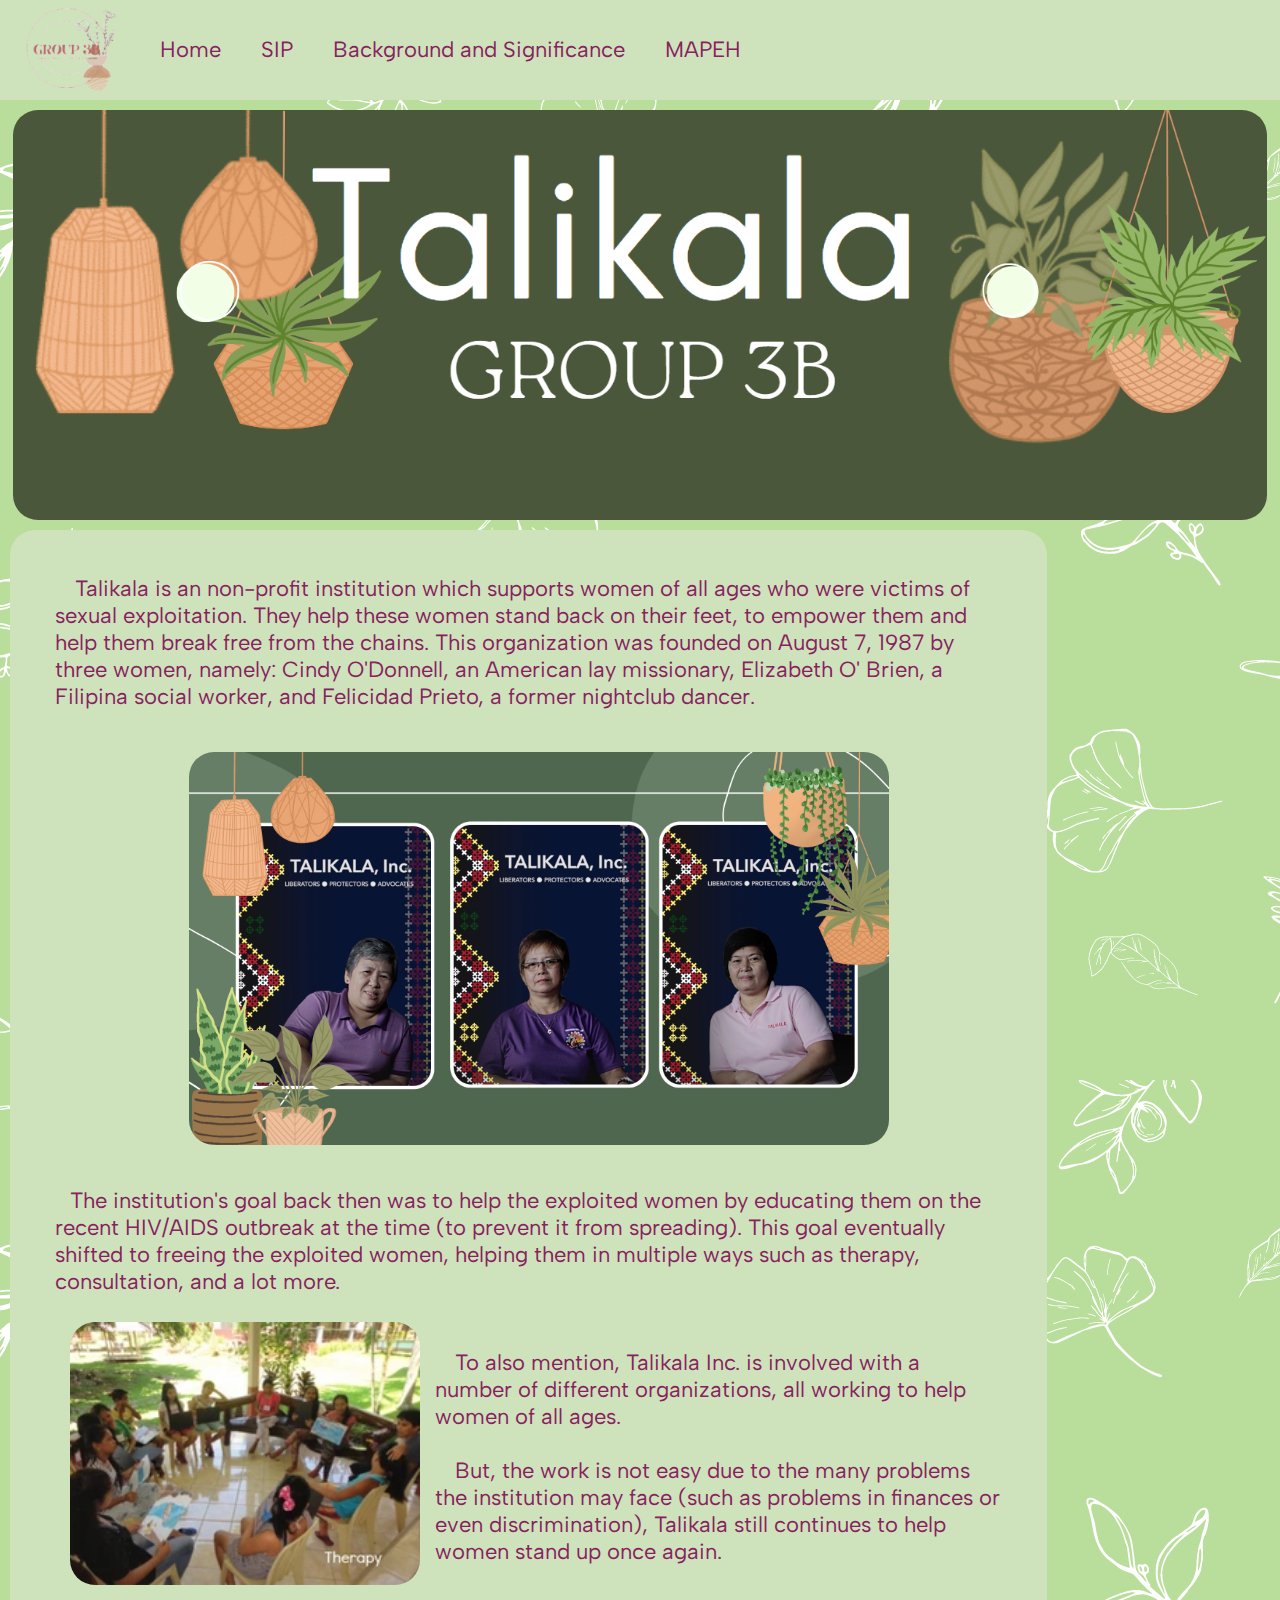
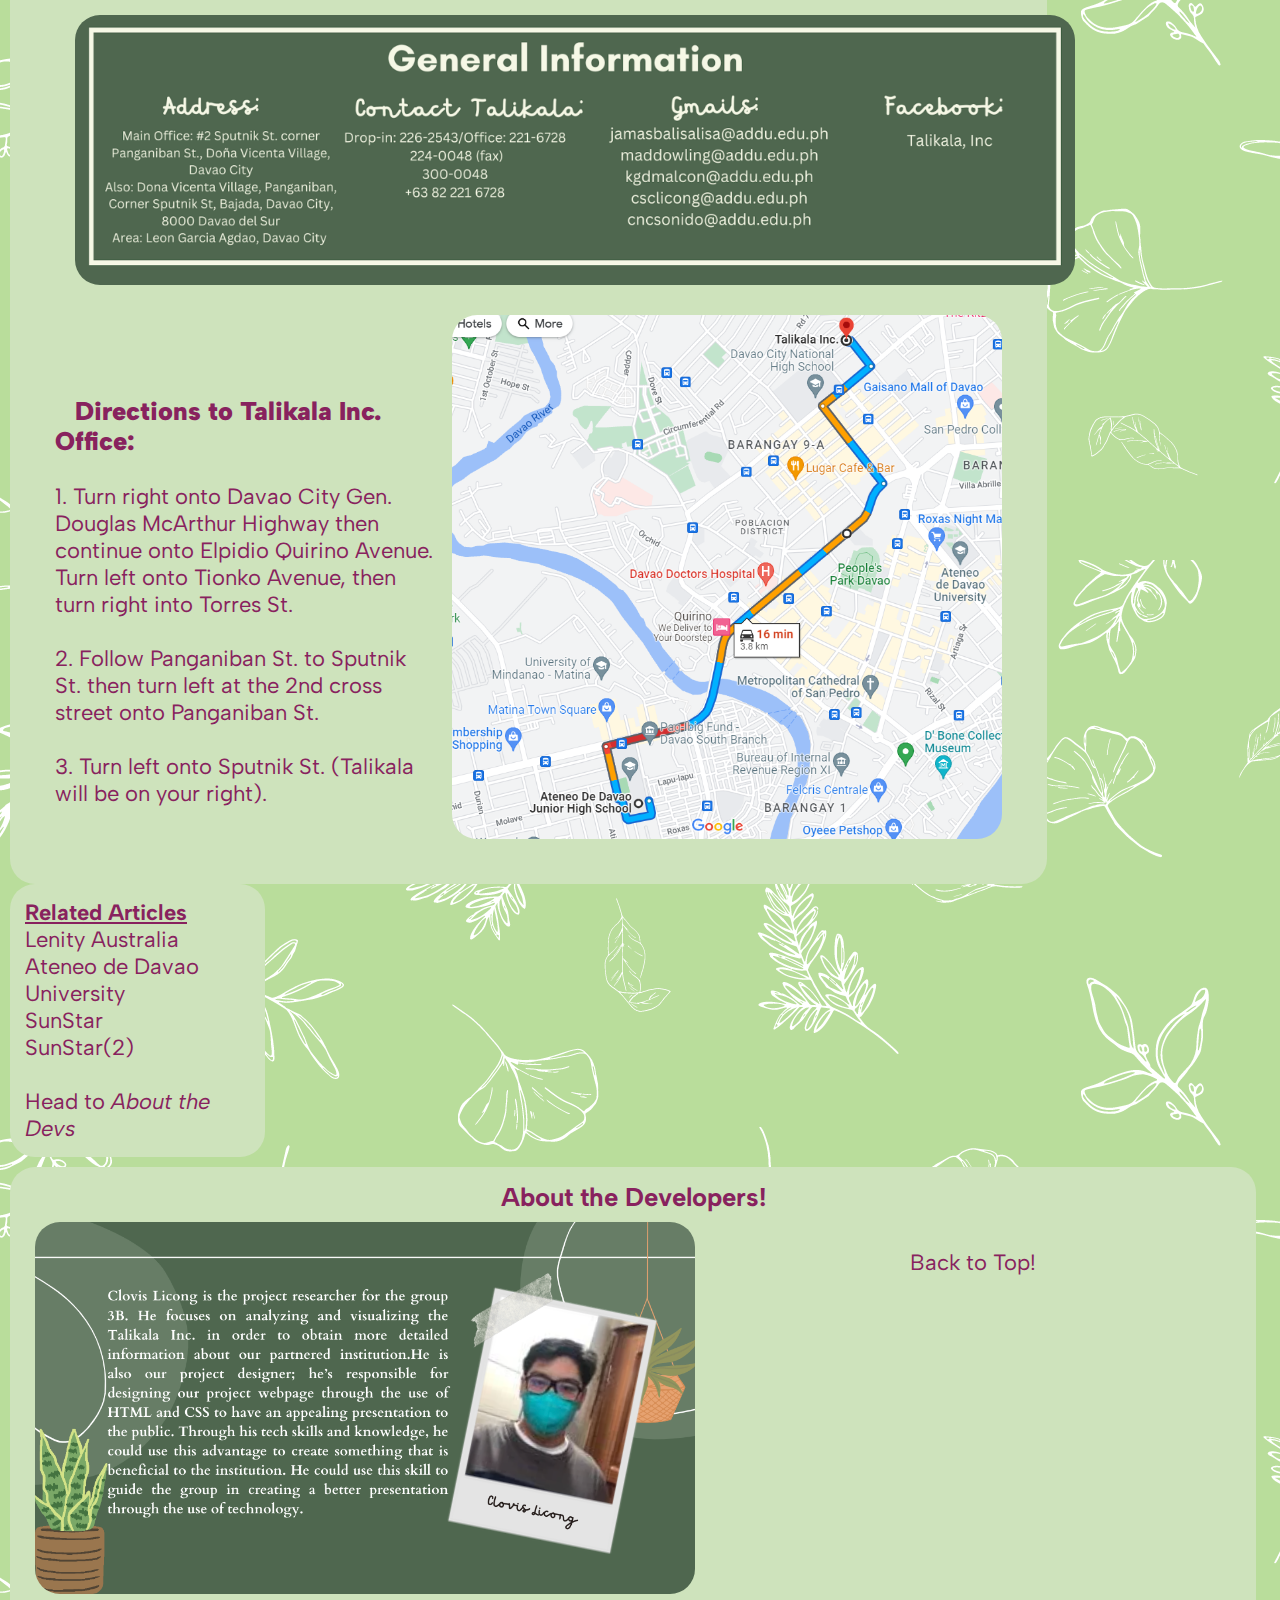
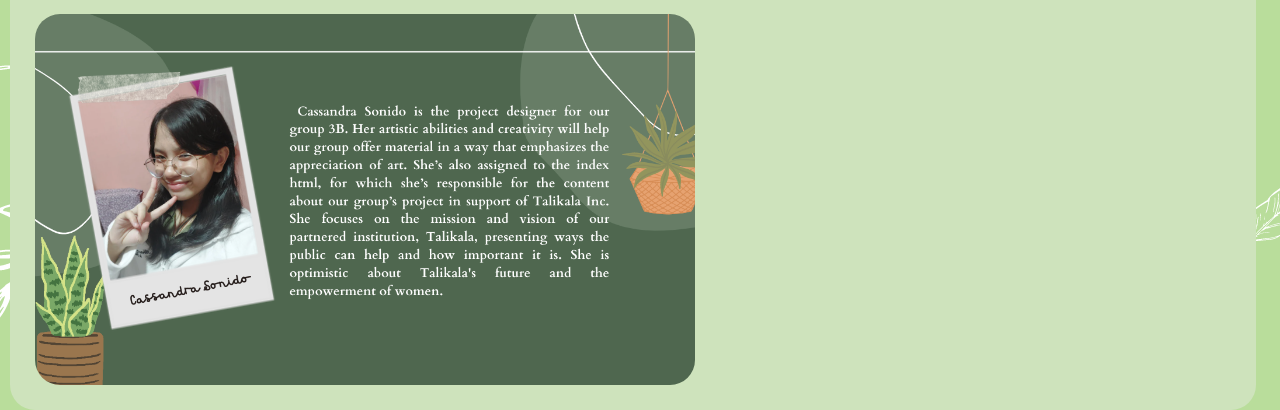
<file: index.html>
<html>
<head>
<link rel="stylesheet" type="text/css" href="mainstyle.css"/> 
<title>
	Institution Home Page - Licong, Sonido
</title>
<meta name="viewport" content="width=device-width, initial-scale=1.0">
<link rel="preconnect" href="https://fonts.googleapis.com"> 
<link rel="preconnect" href="https://fonts.gstatic.com" crossorigin> 
<link href="https://fonts.googleapis.com/css2?family=Albert+Sans:wght@200&display=swap" rel="stylesheet">
</head>
<style>
div#developers{
	background-color:#cee3bc;
	width:95%;
	margin-top:10px;
	margin-left:10px;
	padding:15px;
	text-align:center;
	float:left;
}
</style>
<body>
	
<!--NAVIGATION-->
<nav><a name="#top"></a>
	<ul>
		<li><a href="" alt="group3blogo"><img src="grouplogo.png" style="width:100px;"></a></li>
		<li><a href="index.html">Home</a></li>
		<li><a href="sip.html">SIP</a></li>
		<li><a href="background.html">Background and Significance</a></li>
		<li><a href="mapeh.html">MAPEH</a></ul></li>
	</ul>
</nav>

<!--IMAGE-->
<img src="indexbanner.png" id="banner">

<!--MAIN CONTENT-->
<div id="maincontent"><a name="#start"></a>
	<p>Talikala is an non-profit institution which supports women of all ages who were victims of sexual exploitation. They help these women stand back on their feet, to empower them and help them break free from the chains. This organization was founded on August 7, 1987 by three women, namely: Cindy O'Donnell, an American lay missionary, Elizabeth O' Brien, a Filipina social worker, and Felicidad Prieto, a former nightclub dancer.</p><br>
	
	<center>
	<img src="founders.png" style="width:700px; margin:15px;">
	</center><br>

	<p style="text-indent:15px;">The institution's goal back then was to help the exploited women by educating them on the recent HIV/AIDS outbreak at the time (to prevent it from spreading). This goal eventually shifted to freeing the exploited women, helping them in multiple ways such as therapy, consultation, and a lot more.</p><br>

	<img src="indexmedia1.webp" style="width:350px; margin:0px 15px 0px; float:left;">

	<br>

	<p>To also mention, Talikala Inc. is involved with a number of different organizations, all working to help women of all ages.</p><br> 

	<p>But, the work is not easy due to the many problems the institution may face (such as problems in finances or even discrimination), Talikala still continues to help women stand up once again.</p>
	
	<center>
		<img src="galleryfooter.png" width="1000px" style="margin:30px 0px;">
		<img src="institutelocation.png" width="550px" style="float:right; margin-left:15px;">
	</center>
	<left>
		<br><br><br>
			<h3><b>Directions to Talikala Inc. Office:</b></h3><br>
			1. Turn right onto Davao City Gen. Douglas McArthur Highway then continue onto Elpidio Quirino Avenue. Turn left onto Tionko Avenue, then turn right into Torres St.<br><br>
			2. Follow Panganiban St. to Sputnik St. then turn left at the 2nd cross street onto Panganiban St.<br><br> 
			3. Turn left onto Sputnik St. (Talikala will be on your right).<br>
	</left>
</div>

<!--SIDEBAR-->     
<div id="sidebar">
	<p><b><u> Related Articles </u></b></p>
	<a href="https://www.lenityaustralia.com/davao-talikala">Lenity Australia</a><br>
	<a href="https://www.addu.edu.ph/blog/2018/04/05/talikala-inc-drs-jess-and-trining-de-la-paz-award/">Ateneo de Davao University</a><br>
	<a href="https://www.sunstar.com.ph/article/1846597/davao/lifestyle/amila-your-bag-my-life">SunStar</a><br>
	<a href="https://www.sunstar.com.ph/article/1942822/davao/local-news/talikala-notes-some-female-children-getting-into-prostitution-at-height-of-pandemic">SunStar(2)</a><br><br>
 
	<a href="#developers">Head to <i>About the Devs</i></a><br>
 </div>

<!--"ABOUT THE DEVELOPERS"-->
<div id="developers"><a name="#developers"></a>
	<h3 style="text-align:center;">About the Developers!</h3>

	<a href="https://youtu.be/Y_t2gNCXYbY"><img style="margin:10px; width:660px; float:left;" src="atd_1.png"></a>
	<a href="https://youtu.be/KTaa3Pbv9c0"><img style="margin:10px; width:660px; float:left;" src="atd_2.png"></a><br>
		<p style="text-align:center; margin-top:10px;"><a href="#top">Back to Top!</a></p>
</div>

</body>
</html>
</file>
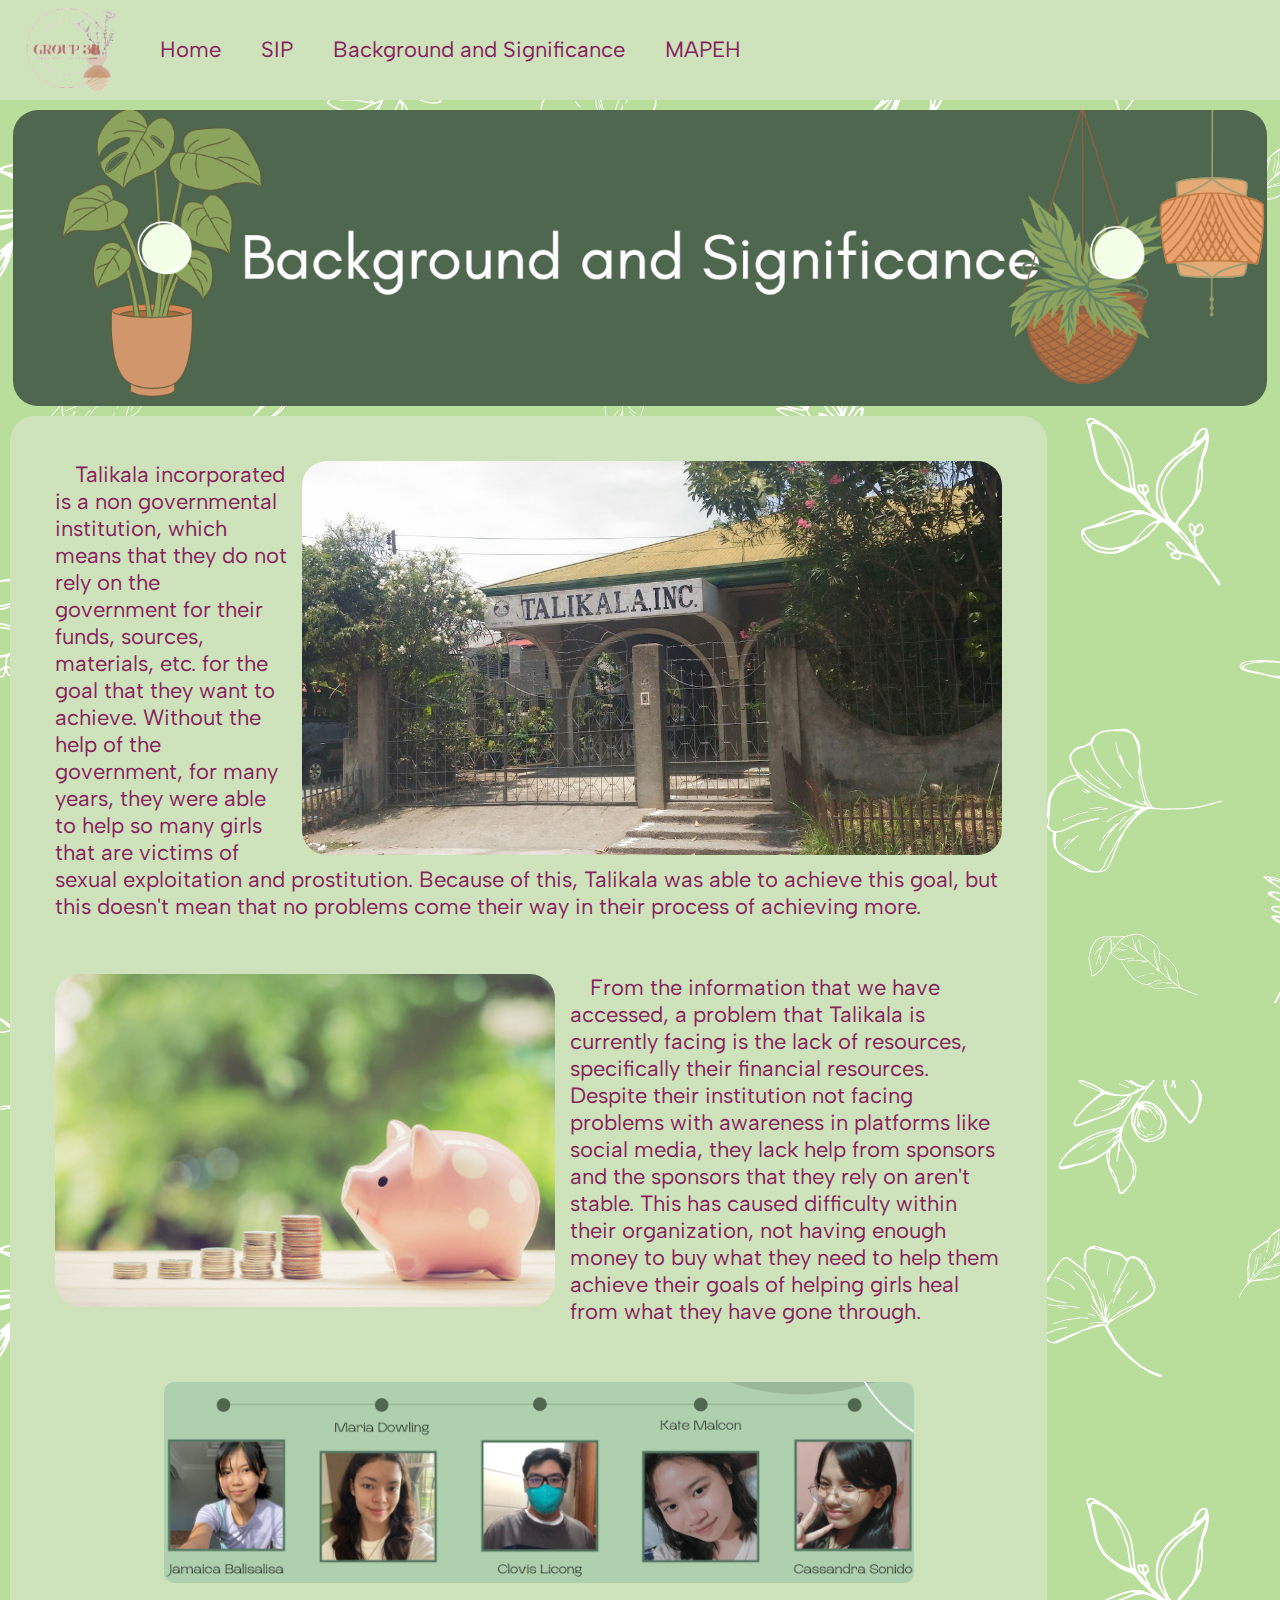
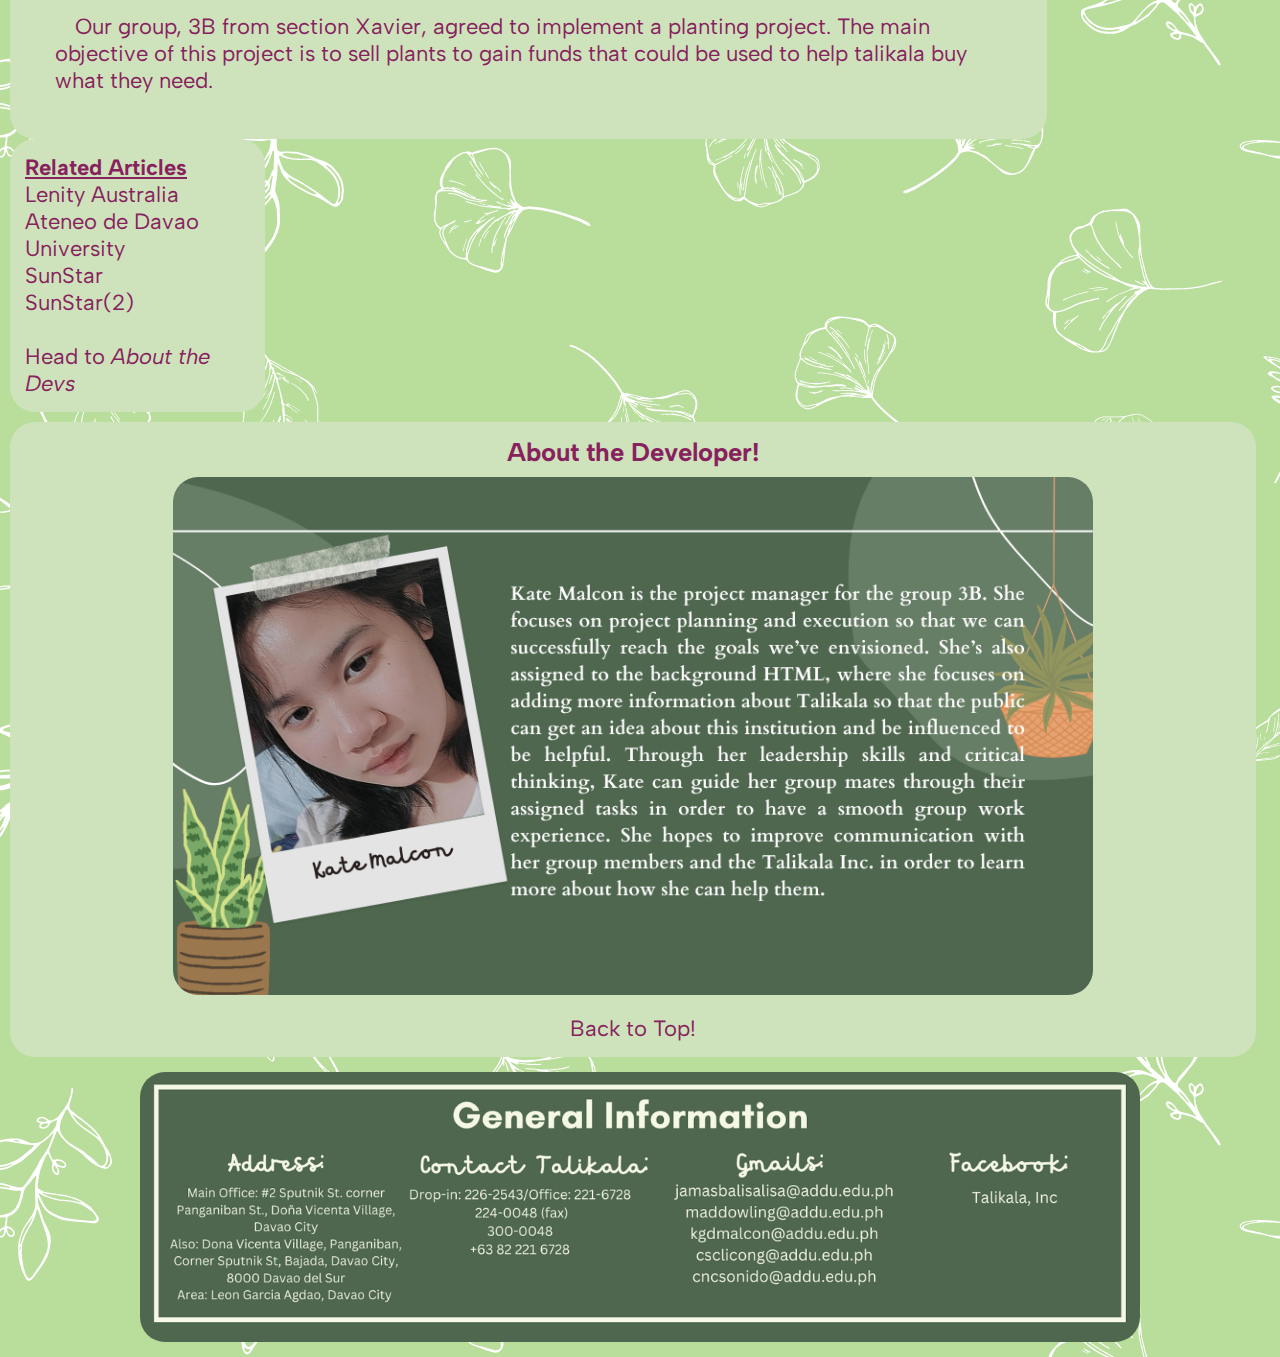
<file: background.html>
<html>
<head>
<link rel="stylesheet" type="text/css" href="mainstyle.css"/>
<title>
   Background and Significance Page - Licong, Sonido
</title>
<meta name="viewport" content="width=device-width, initial-scale=1.0">
<link rel="preconnect" href="https://fonts.googleapis.com">
<link rel="preconnect" href="https://fonts.gstatic.com" crossorigin>
<link href="https://fonts.googleapis.com/css2?family=Albert+Sans:wght@200&display=swap" rel="stylesheet">
</head>
<style>
div#developers{
	background-color:#cee3bc;
	width:95%;
	margin-top:10px;
	margin-left:10px;
	padding:15px;
	text-align:center;
	float:left;
}
</style>
<body>
  
<!--NAVIGATION-->
<nav><a name="#top"></a>
   <ul>
       <li><a href="" alt="group3blogo"><img src="grouplogo.png" style="width:100px;"></a></li>
	   <li><a href="index.html">Home</a></li>
	   <li><a href="sip.html">SIP</a></li>
	   <li><a href="background.html">Background and Significance</a></li>
	   <li><a href="mapeh.html">MAPEH</a></ul></li>
   </ul>
</nav>

<!--IMAGE-->
<img src="backgroundbanner.png" id="banner">

<!--MAIN CONTENT-->
<div id="maincontent"><a name="#start"></a>

<p>
<img src="talikalaoffice.jpg" style="width:700px; margin-left:15px; float:right;">

Talikala incorporated is a non governmental institution, which means that they do not rely on the government for their funds, sources, materials, etc. for the goal that they want to achieve. Without the help of the government, for many years, they were able to help so many girls that are victims of sexual exploitation and prostitution. Because of this, Talikala was able to achieve this goal, but this doesn't mean that no problems come their way in their process of achieving more. </p>

<br><br>

<p>
<img src="piggybank.jpg" style="width:500px; margin-right:15px; float:left;">

From the information that we have accessed, a problem that Talikala is currently facing is the lack of resources, specifically their financial resources. Despite their institution not facing problems with awareness in platforms like social media, they lack help from sponsors and the sponsors that they rely on aren't stable. This has caused difficulty within their organization, not having enough money to buy what they need to help them achieve their goals of helping girls heal from what they have gone through. </p><br>

<center>
<img src="threebeemembers.png" style="width:750px; margin:30px 0px; border-radius:10px;">
</center>
<p>Our group, 3B from section Xavier, agreed to implement a planting project. The main objective of this project is to sell plants to gain funds that could be used to help talikala buy what they need. </p>
</div>

<!--SIDEBAR-->     
<div id="sidebar">
	<p><b><u> Related Articles </u></b></p>
	<a href="https://www.lenityaustralia.com/davao-talikala">Lenity Australia</a><br>
	<a href="https://www.addu.edu.ph/blog/2018/04/05/talikala-inc-drs-jess-and-trining-de-la-paz-award/">Ateneo de Davao University</a><br>
	<a href="https://www.sunstar.com.ph/article/1846597/davao/lifestyle/amila-your-bag-my-life">SunStar</a><br>
	<a href="https://www.sunstar.com.ph/article/1942822/davao/local-news/talikala-notes-some-female-children-getting-into-prostitution-at-height-of-pandemic">SunStar(2)</a><br><br>
 
	<a href="#developers">Head to <i>About the Devs</i></a><br>
 </div>

<!--"ABOUT THE DEVELOPERS"-->
<div id="developers"><a name="#developers"></a>
	<h3 style="text-align:center;">About the Developer!</h3>
	<a href="https://youtu.be/sGRv8ZBLuW0"><img src="atd_3.png" style="margin:10px 0px 10px 0px; width:920px;"></a><br>
		<p style="text-align:center; margin-top:10px;"><a href="#top">Back to Top!</a></p>
</div>

<center>
	<img src="galleryfooter.png" width="1000px" style="margin:15px 0px;">
</center>

</body>
</html>
</file>
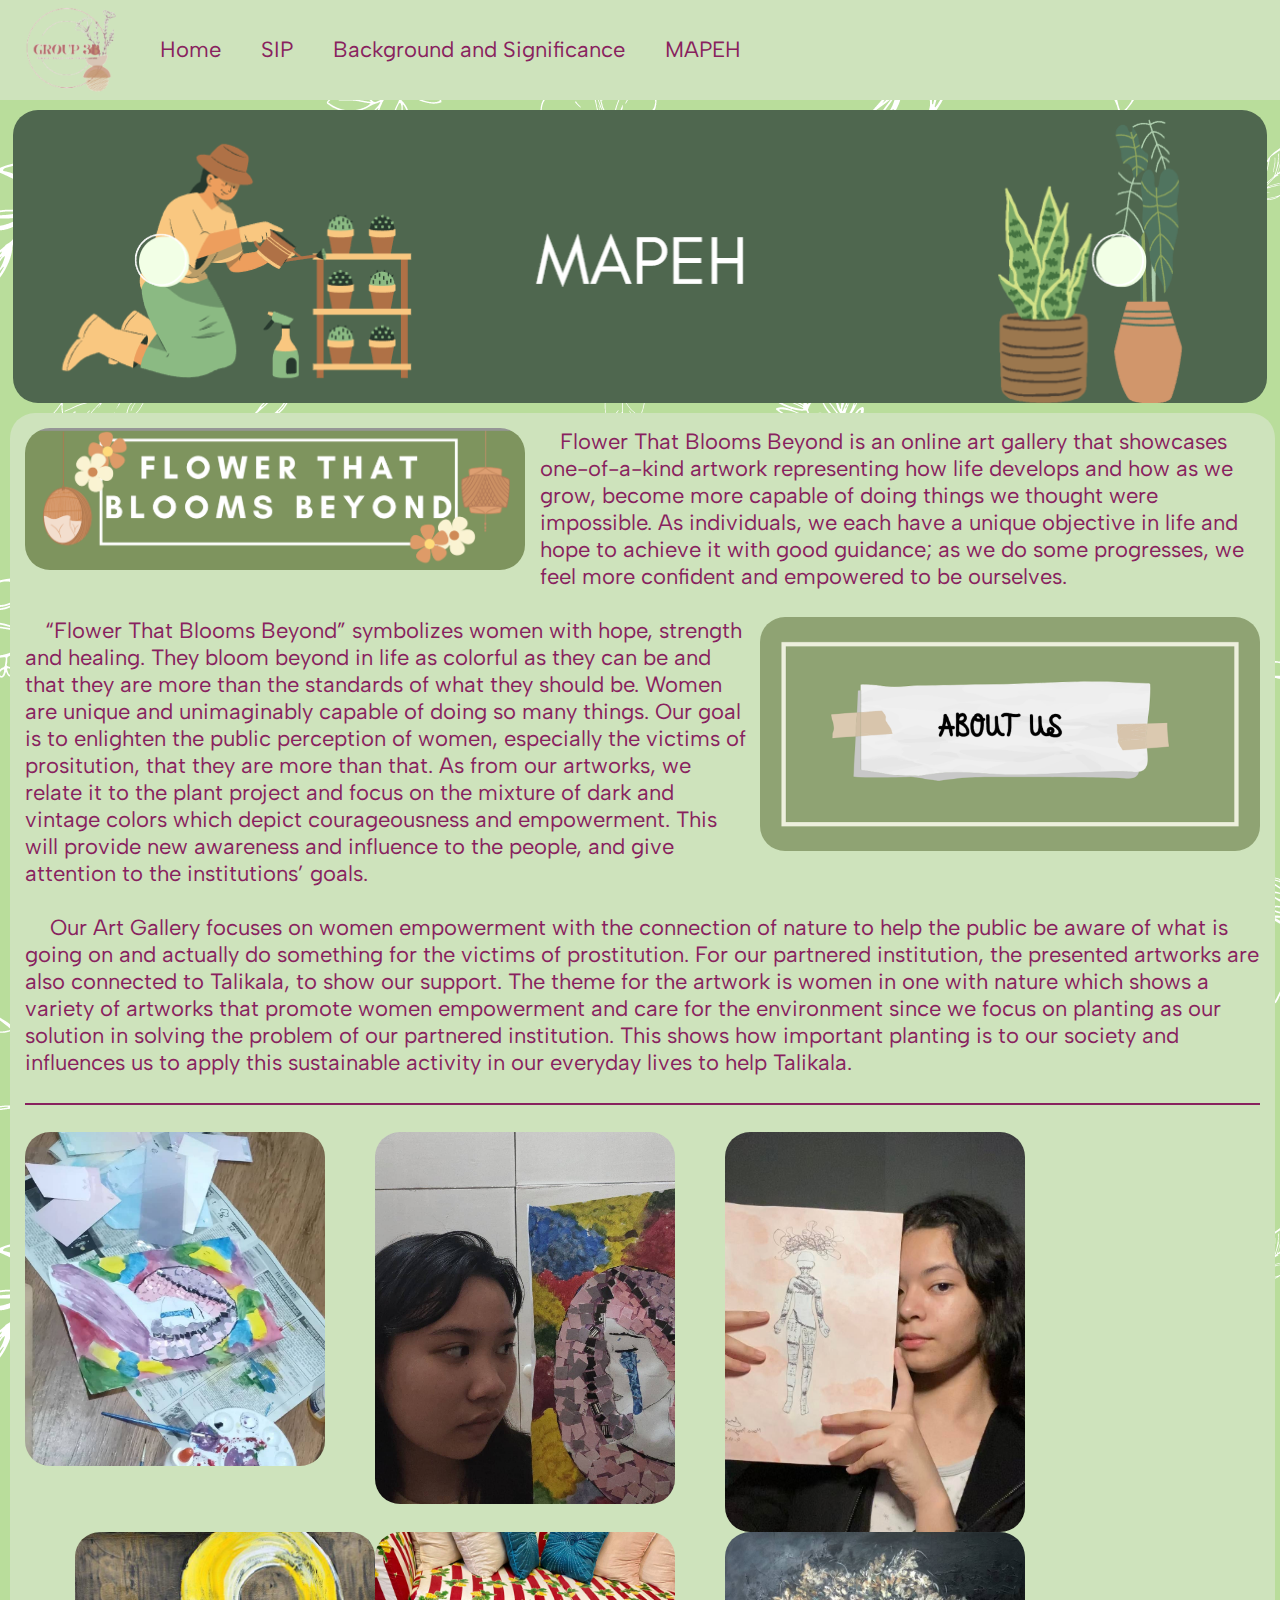
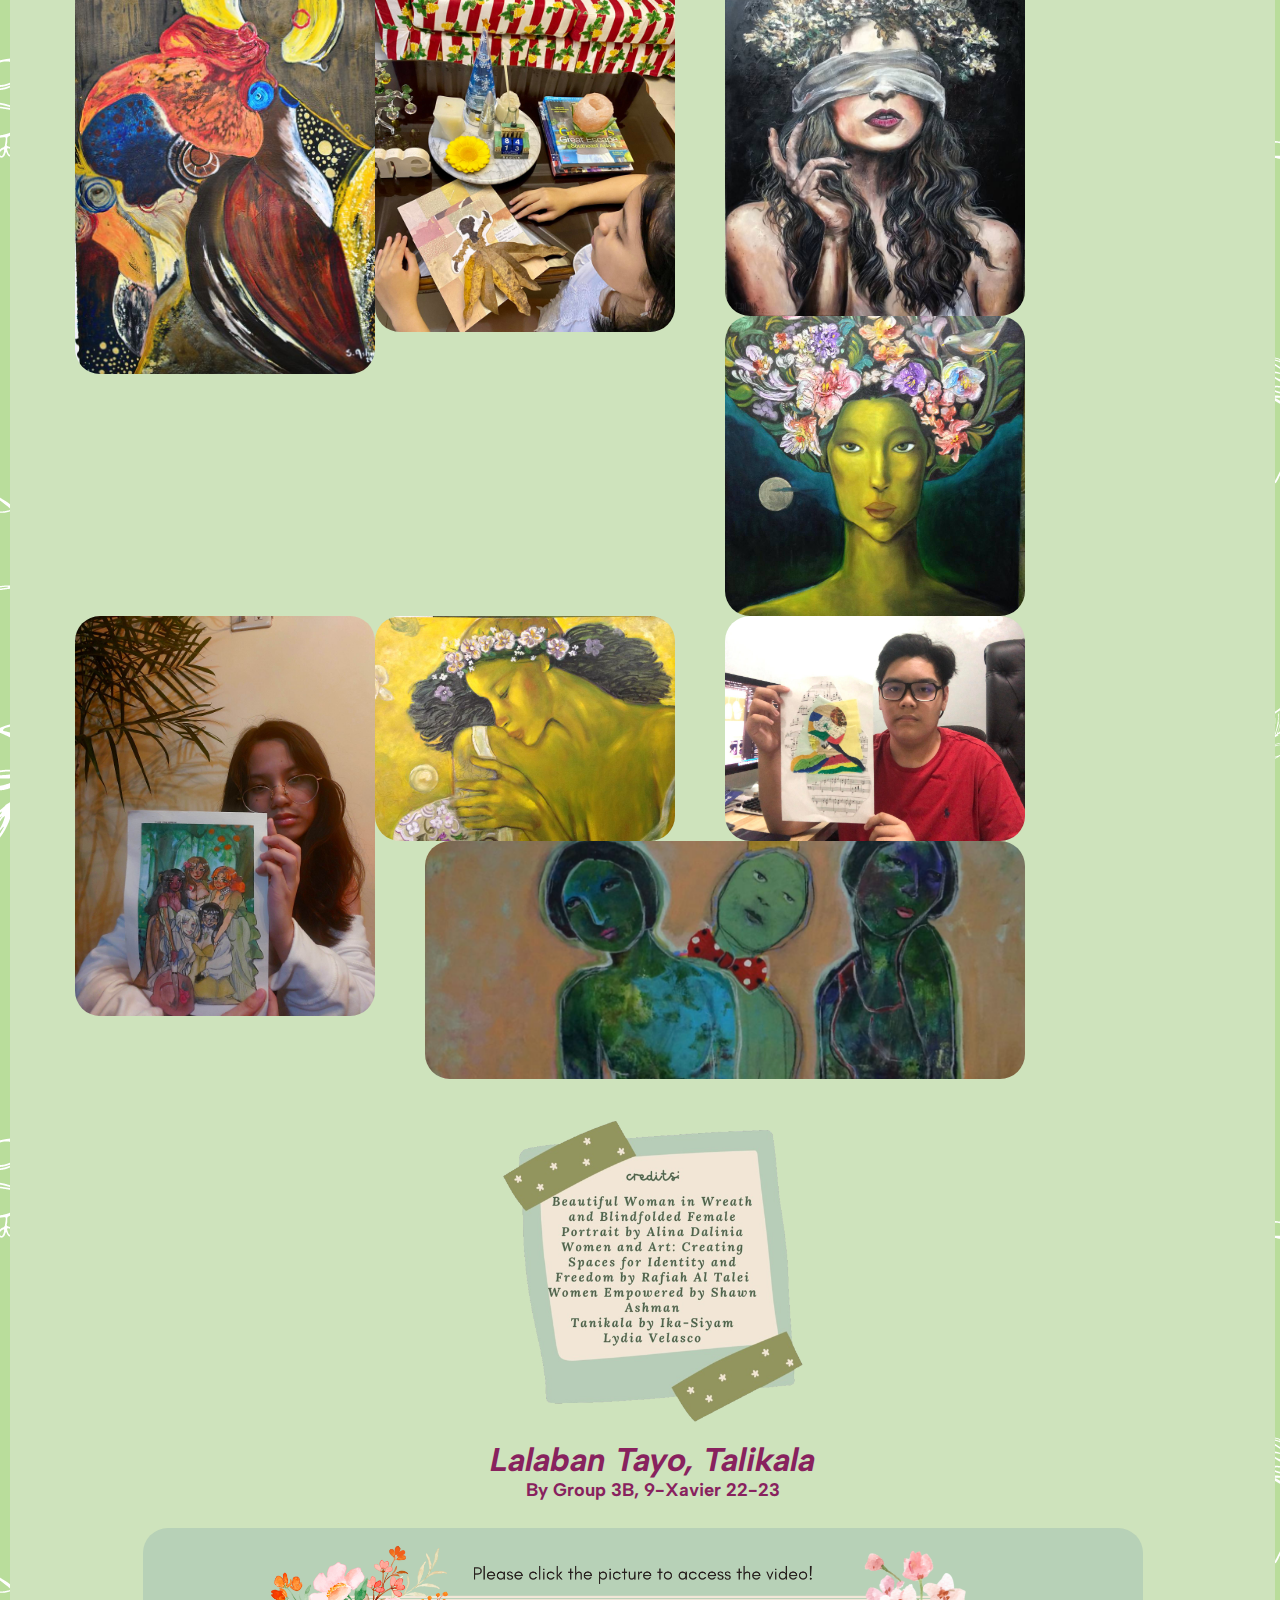
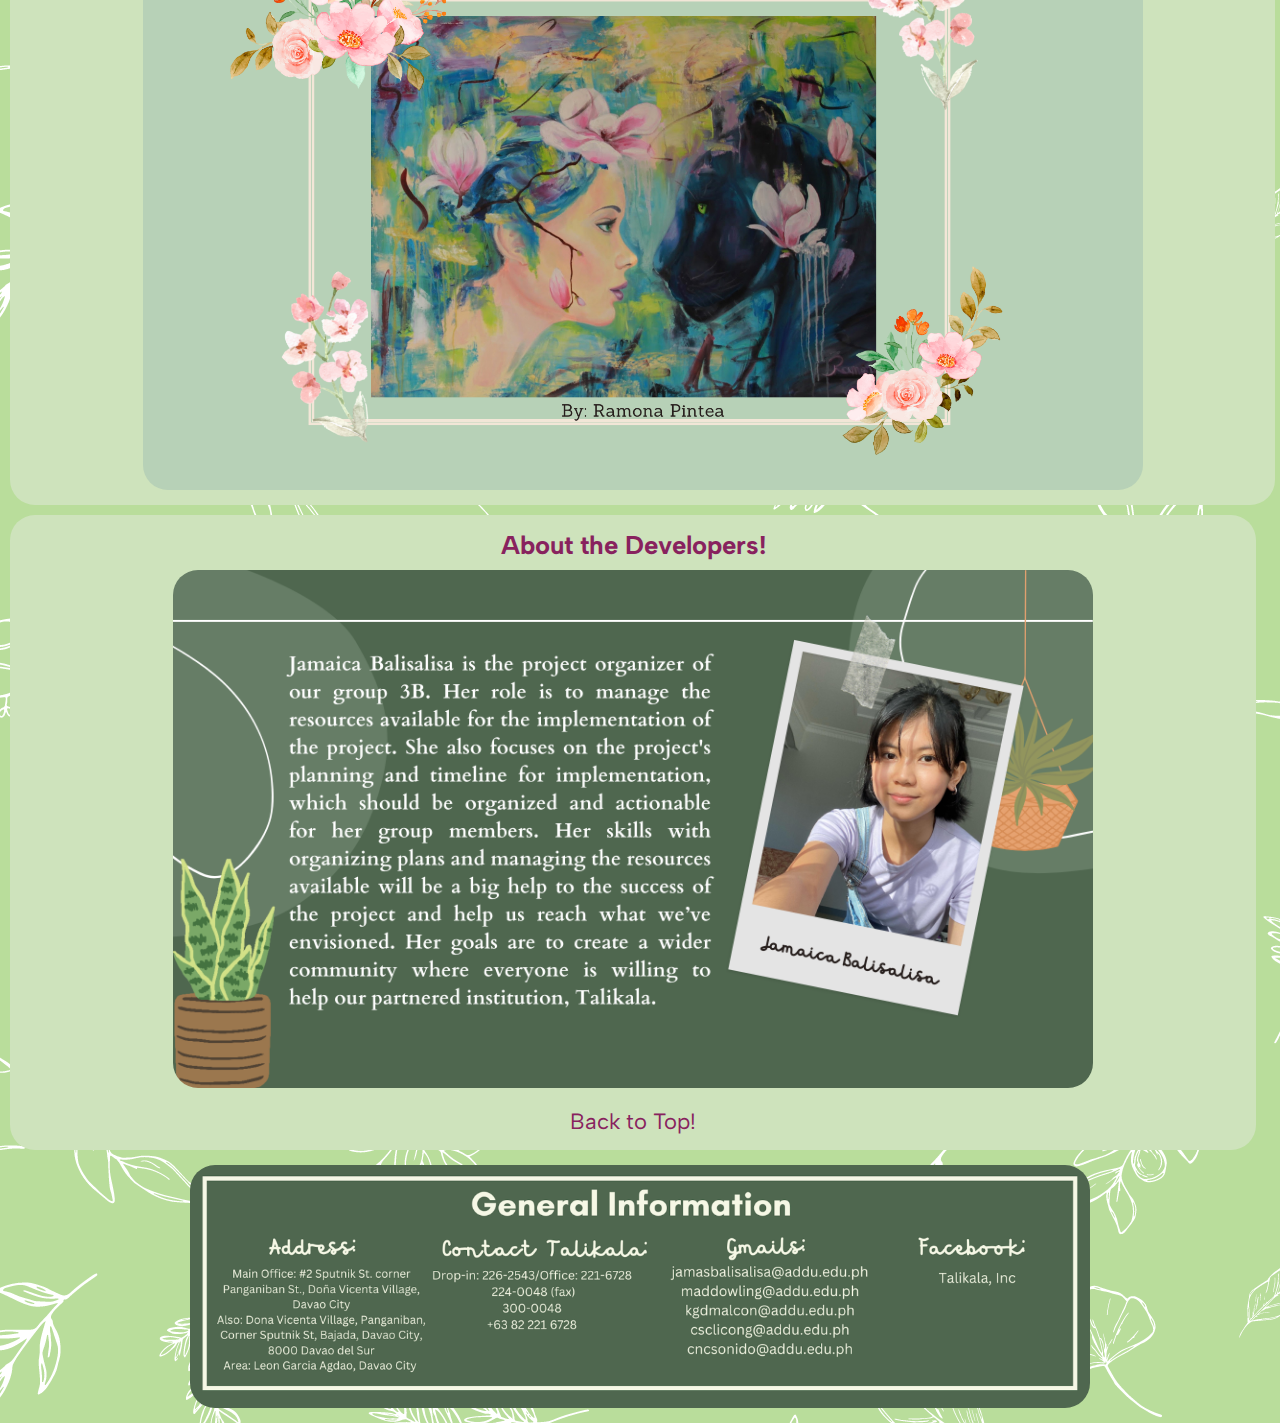
<file: mapeh.html>
<html>
<head>
<link rel="stylesheet" type="text/css" href="mainstyle.css"/>
<title>
   MAPEH - Balisalisa
</title>
<meta name="viewport" content="width=device-width, initial-scale=1.0">
<link rel="preconnect" href="https://fonts.googleapis.com">
<link rel="preconnect" href="https://fonts.gstatic.com" crossorigin>
<link href="https://fonts.googleapis.com/css2?family=Albert+Sans:wght@200&display=swap" rel="stylesheet">
</head>
<style>
div#developers{
	background-color:#cee3bc;
	width:95%;
	margin-top:10px;
	margin-left:10px;
	padding:15px;
	text-align:center;
	float:left;
}
</style>
<body>
  
<!--NAVIGATION-->
<nav><a name="#top"></a>
   <ul>
       <li><a href="" alt="group3blogo"><img src="grouplogo.png" style="width:100px;"></a></li>
       <li><a href="index.html">Home</a></li>
       <li><a href="sip.html">SIP</a></li>
       <li><a href="background.html">Background and Significance</a></li>
       <li><a href="mapeh.html">MAPEH</a></ul></li>
   </ul>
</nav>

<!--IMAGE-->
<img src="mapehbanner.png" id="banner">

<!--MAIN CONTENT-->
<div id="maincontent" style="padding:15px; width:96.5%;"><a name="#start"></a>
   <!--INSERT CONTENT HERE-->

<img src= "title.png" style= "width:500px; float:left; margin-right:15px; margin-bottom:10px;" align="center"/>

<p>
Flower That Blooms Beyond is an online art gallery that showcases one-of-a-kind artwork representing how life develops and how as we grow, become more capable of doing things we thought were impossible. As individuals, we each have a unique objective in life and hope to achieve it with good guidance; as we do some progresses, we feel more confident and empowered to be ourselves.</p><br>

<img src="aboutus.png" style="width:500px; float:right; margin-left:10px; margin-bottom:10px;" align="center"/>

<p> “Flower That Blooms Beyond” symbolizes women with hope, strength and healing. They bloom beyond in life as colorful as they can be and that they are more than the standards of what they should be. Women are unique and unimaginably capable of doing so many things. Our goal is to enlighten the public perception of  women, especially the victims of prositution, that they are more than that. As from our artworks, we relate it to the plant project and focus on the mixture of dark and vintage colors which depict courageousness and empowerment. This will provide new awareness and influence to the people, and give attention to the institutions’ goals.</p><br>

<p style="text-indent:25px;">Our Art Gallery focuses on women empowerment with the connection of nature to help the public be aware of what is going on and actually do something for the victims of prostitution. For our partnered institution, the presented artworks are also connected to Talikala, to show our support. The theme for the artwork is women in one with nature which shows a variety of artworks that promote women empowerment and care for the environment since we focus on planting as our solution in solving the problem of our partnered institution. This shows how important planting is to our society and influences us to apply this sustainable activity in our everyday lives to help Talikala.</p><br>

<hr align="center" color="#88225e" height="1px"><br>

<center>
<!--FIRST ROW-->
<img src="artwork1.jpg" style="float:left; width:300px;"/>
<img src="artwork2.jpg" style="float:left; width:300px; margin-left:50px;"/>
<img src="artwork5.jpg" style="float:left; width:300px; margin-left:50px;"/>
<img src="artwork3.jpg" style="float:left; width:300px; margin-left:50px; margin-bottom:15px;"/>
<!--SECOND ROW-->
<img src="artwork7.jpg" style="float:left; width:300px;"/>
<img src="artwork8.jpeg" style="float:left; width:300px; margin-left:50px;"/>
<img src="artwork9.jpeg" style="float:left; width:300px; margin-left:50px;"/>
<img src="artwork6.jpg" style="float:left; width:300px; margin-left:50px; margin-bottom:15px;"/>
<!--THIRD ROW-->
<img src="artwork10.jpg" style="float:left; width:300px;"/>
<img src="artwork11.jpg" style="float:left; width:300px; margin-left:50px;"/>
<img src="artwork4.png" style="float:left; width:600px; margin-left:50px; margin-bottom:25px;"/>

<img src="gallerycredits.png" style="width:300px; margin:15px;">

<h2><i>Lalaban Tayo, Talikala</i></h2>
<h5>By Group 3B, 9-Xavier 22-23</h5><br>
<a href="https://youtu.be/Ml7vwl0SLxo">
   <img src="videothumbnail.png" style="width:1000px;">
</a>
</center>
</div>

<br><br>

<!--"ABOUT THE DEVELOPERS"-->
<div id="developers"><a name="#developers"></a>
	<h3 style="text-align:center;">About the Developers!</h3>

	<a href="https://youtu.be/oKxuiw3iMBE"><img style="margin:10px 0px 10px 0px; width:920px;" src="atd_5.png"></a><br>
		<p style="text-align:center; margin-top:10px;"><a href="#top">Back to Top!</a></p>
</div>

<center>
<img src="galleryfooter.png" width="900px" style="margin:15px 0px;">
</center>

</body>
</html>
</file>
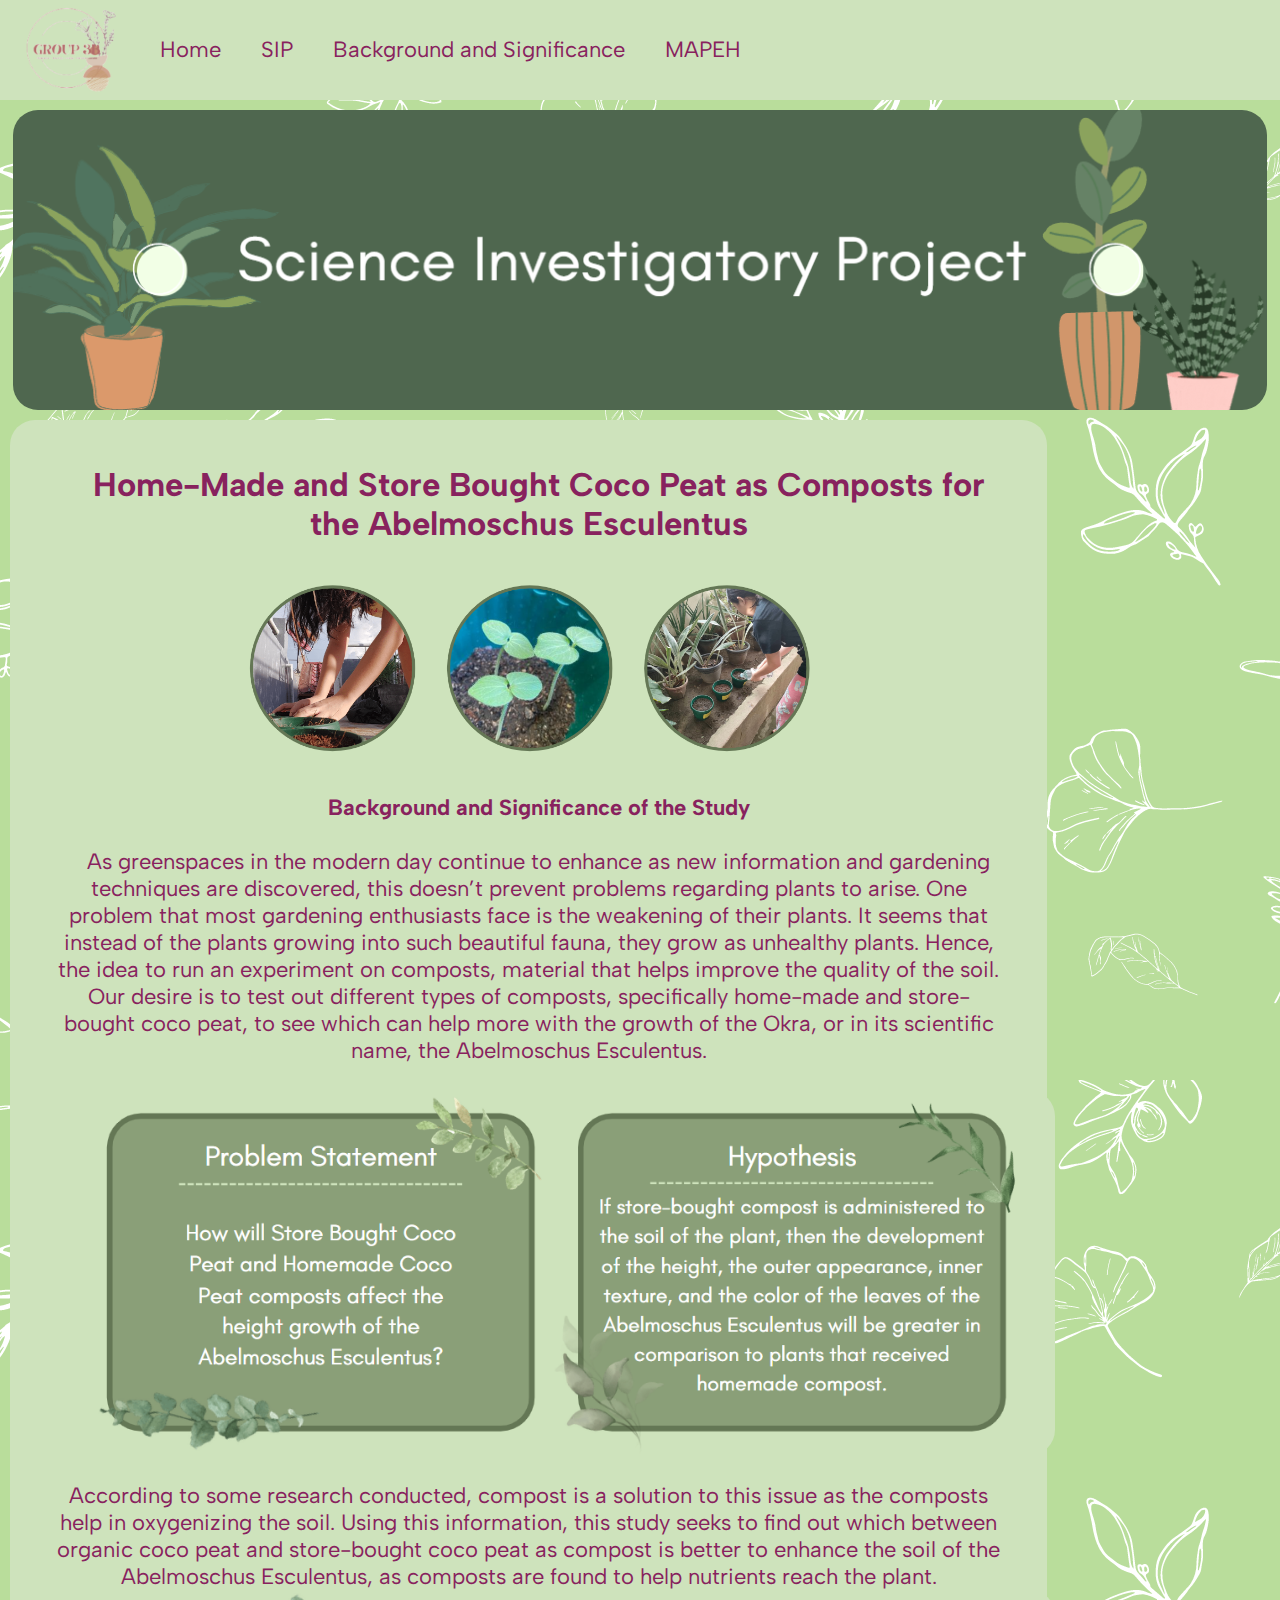
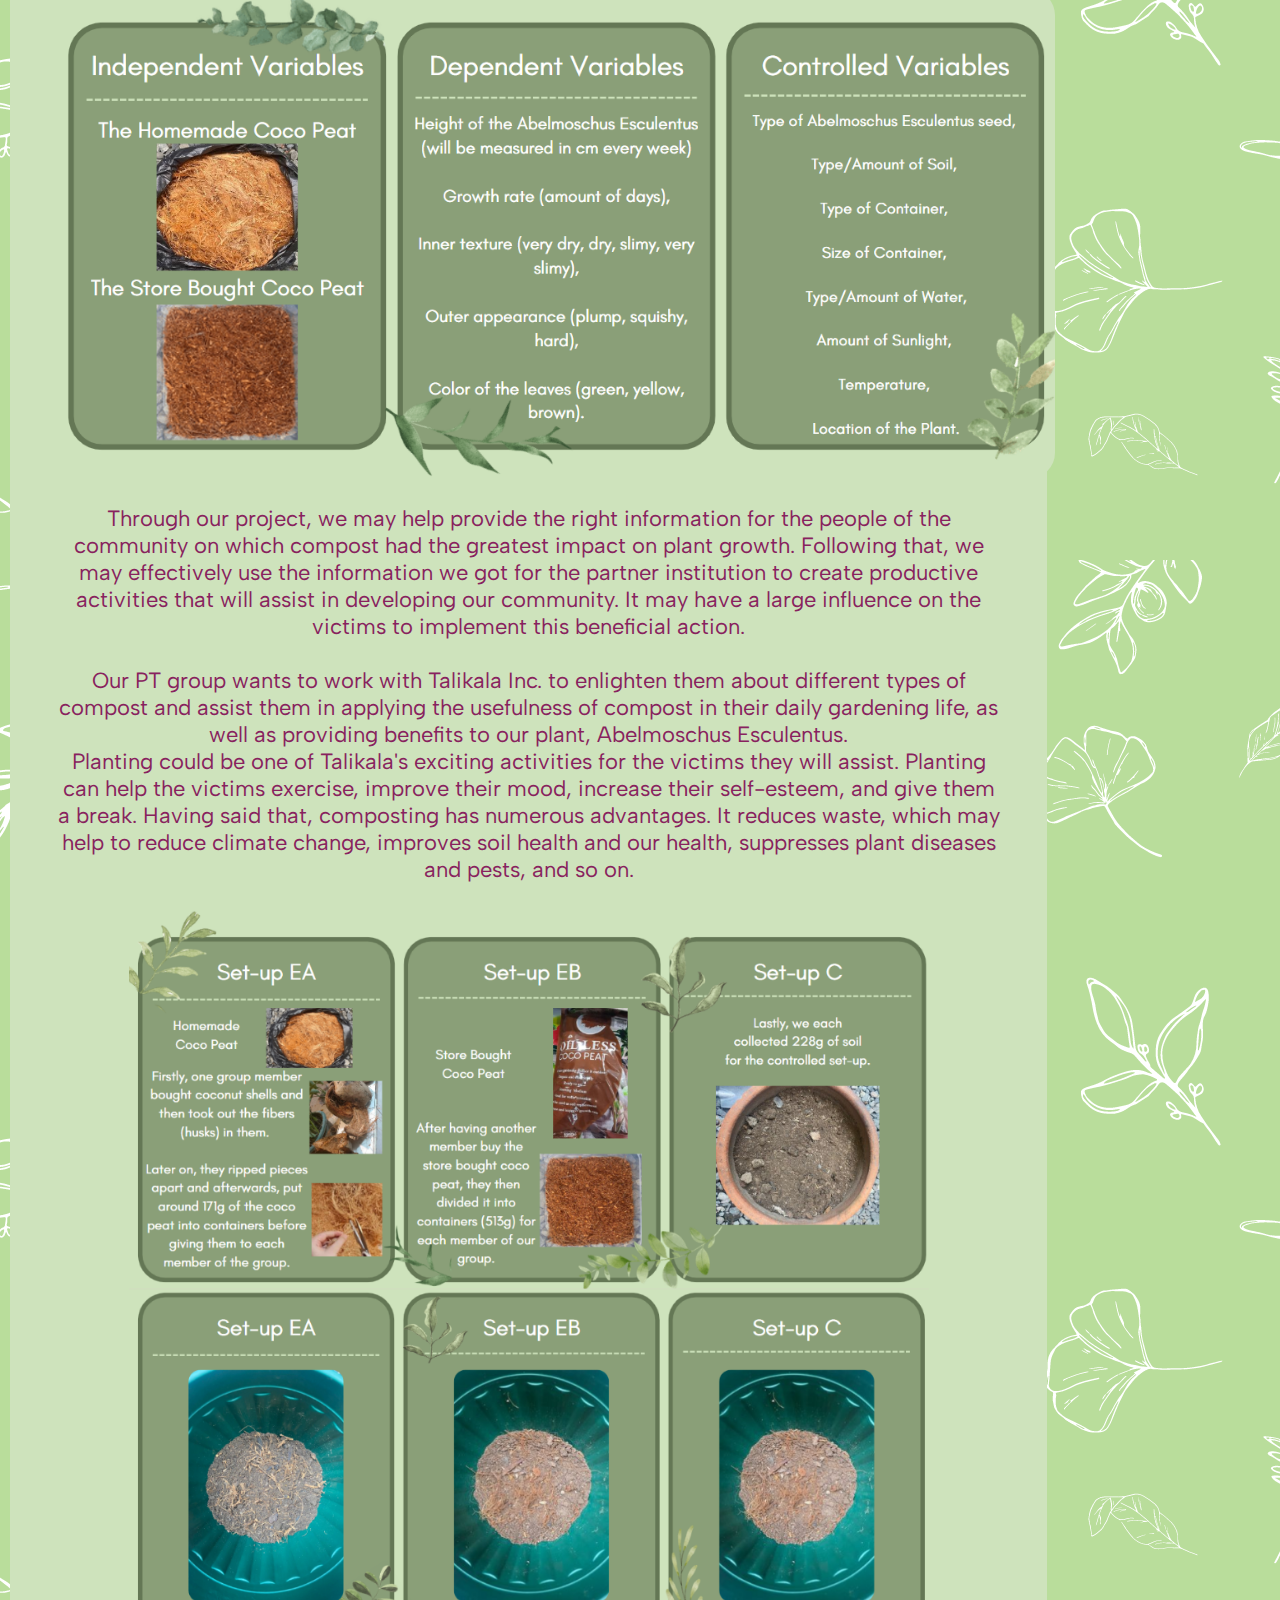
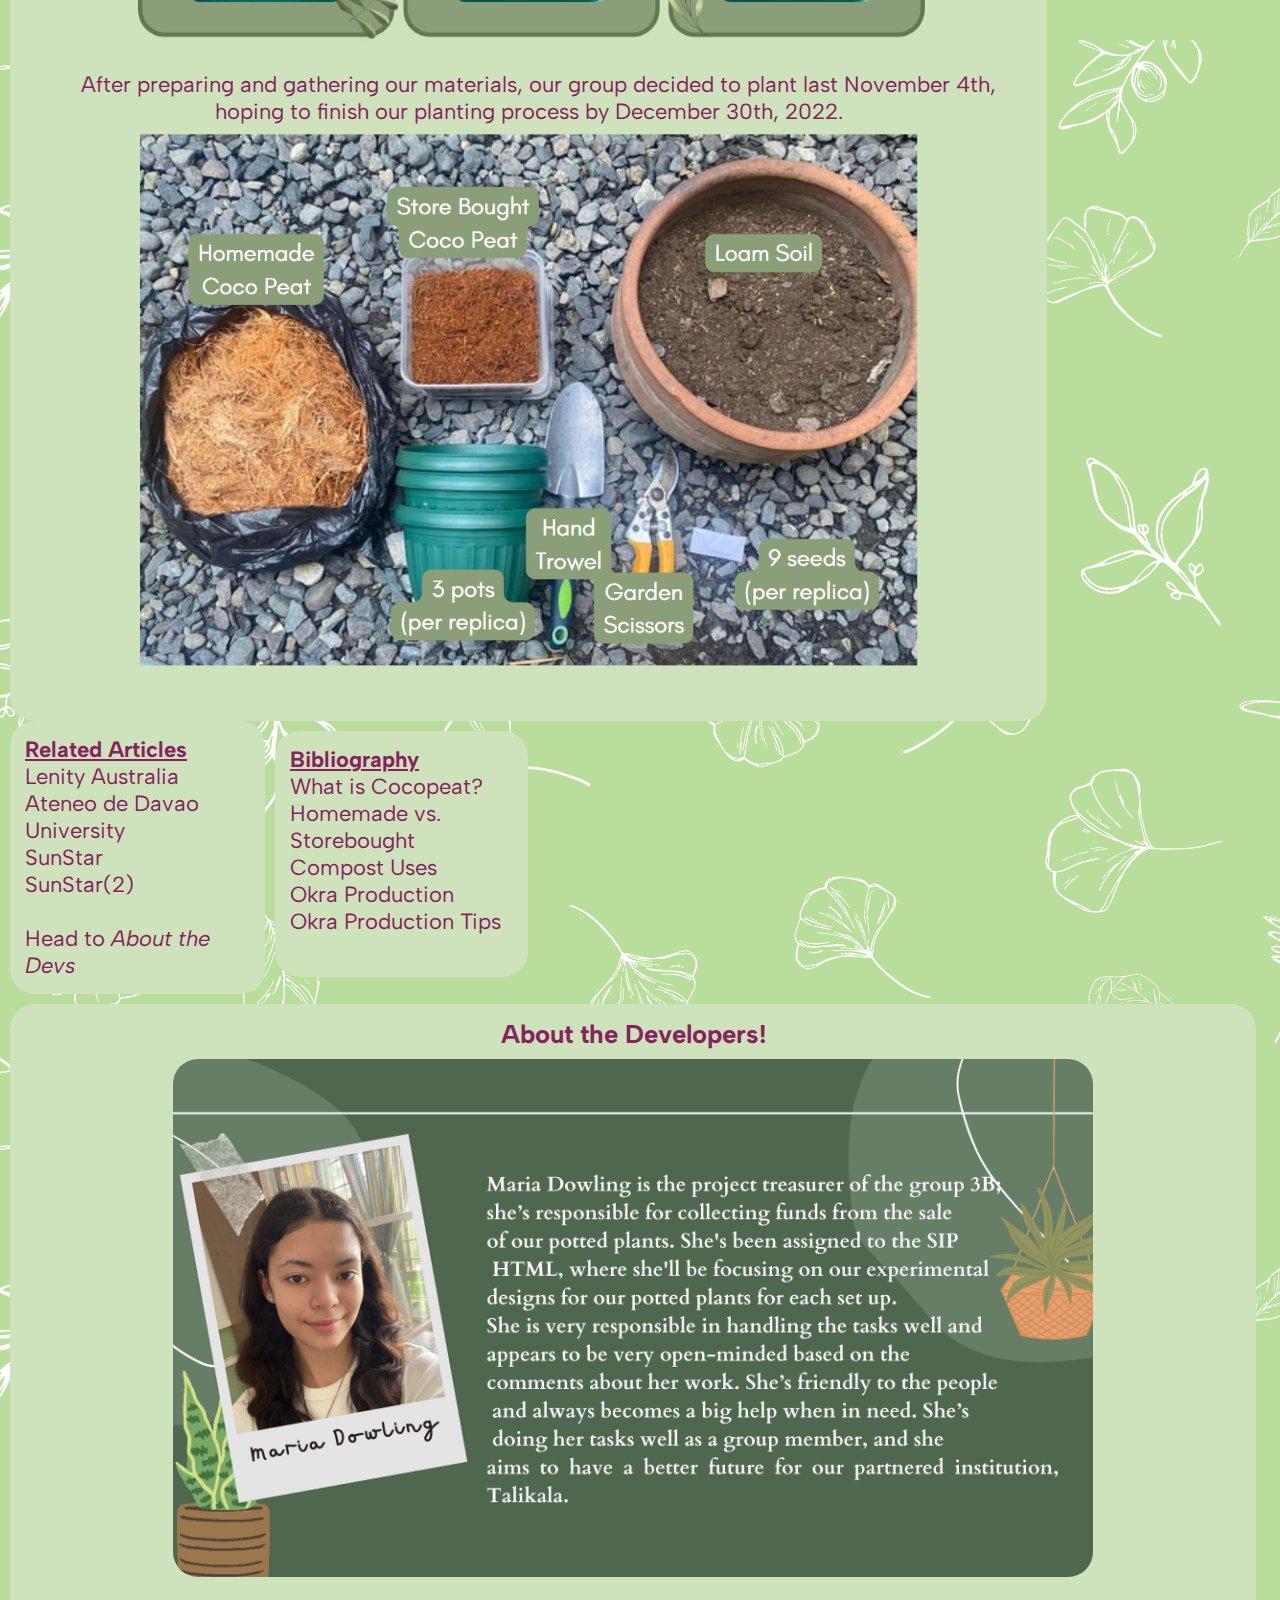
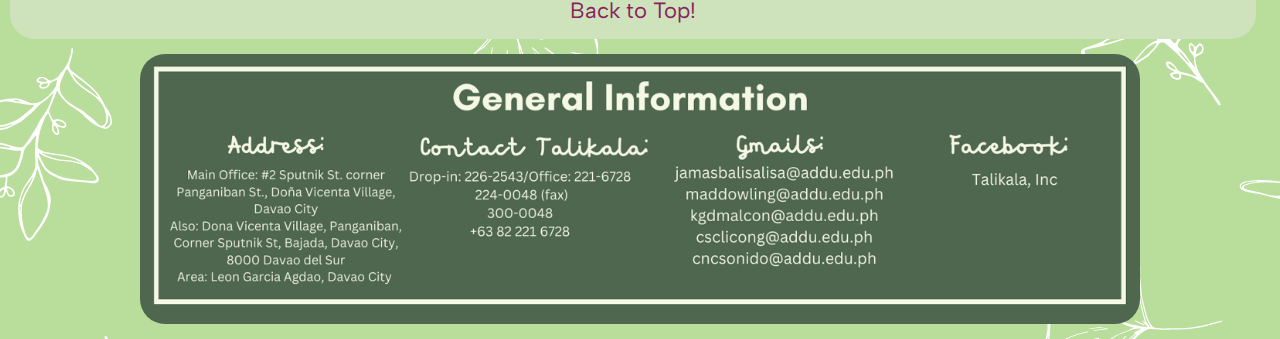
<file: sip.html>
<html>
<head>
<link rel="stylesheet" type="text/css" href="mainstyle.css"/> 
<title>
	SIP - Dowling
</title>
<meta name="viewport" content="width=device-width, initial-scale=1.0">
<link rel="preconnect" href="https://fonts.googleapis.com"> 
<link rel="preconnect" href="https://fonts.gstatic.com" crossorigin> 
<link href="https://fonts.googleapis.com/css2?family=Albert+Sans:wght@200&display=swap" rel="stylesheet">
</head>
<style>
div#bibliography{
	background-color:#cee3bc;
	text-decoration:none;
	text-align:left;
	width:223px;
	height:auto;    
	margin: 10px 10px 0;
	padding:15px;
	float:left;
}
div#developers{
	background-color:#cee3bc;
	width:95%;
	margin-top:10px;
	margin-left:10px;
	padding:15px;
	text-align:center;
	float:left;
}
</style>
<body>
	
<!--NAVIGATION-->
<nav><a name="#top"></a>
	<ul>
		<li><a href="" alt="group3blogo"><img src="grouplogo.png" style="width:100px;"></a></li>
		<li><a href="index.html">Home</a></li>
		<li><a href="sip.html">SIP</a></li>
		<li><a href="background.html">Background and Significance</a></li>
		<li><a href="mapeh.html">MAPEH</a></ul></li>
	</ul>
</nav>

<!--IMAGE-->
<img src="sipbanner.png" id="banner">

<!--MAIN CONTENT-->
<div id="maincontent"><a name="start"></a>
	<center>
	<h2>Home-Made and Store Bought Coco Peat as Composts for the Abelmoschus Esculentus</h2>
	<br>
	<img src="circles.png" width="800px">
 	<br><br>
	<h4>Background and Significance of the Study</h4>
	<br>
		 <p>
			 As greenspaces in the modern day continue to enhance as new information and gardening techniques are discovered, this doesn’t prevent problems regarding plants to arise. One problem that most gardening enthusiasts face is the weakening of their plants. It seems that instead of the plants growing into such beautiful fauna, they grow as unhealthy plants. Hence, the idea to run an experiment on composts, material that helps improve the quality of the soil. Our desire is to test out different types of composts, specifically home-made and store-bought coco peat, to see which can help more with the growth of the Okra, or in its scientific name, the Abelmoschus Esculentus.
 <br>
   <br>
		 <img src="problem.png" width="1000px">
   <br><br>
 
 According to some research conducted, compost is a solution to this issue as the composts help in oxygenizing the soil. Using this information, this study seeks to find out which between organic coco peat and store-bought coco peat as compost is better to enhance the soil of the Abelmoschus Esculentus, as composts are found to help nutrients reach the plant. 
 
   <br>
		 <img src="variables.png" width="1000px">
   <br><br>
 
 Through our project, we may help provide the right information for the people of the community on which compost had the greatest impact on plant growth. Following that, we may effectively use the information we got for the partner institution to create productive activities that will assist in developing our community. It may have a large influence on the victims to implement this beneficial action.
			 <br><br>
	
	 Our PT group wants to work with Talikala Inc. to enlighten them about different types of compost and assist them in applying the usefulness of compost in their daily gardening life, as well as providing benefits to our plant, Abelmoschus Esculentus. 
 <br>
  Planting could be one of Talikala's exciting activities for the victims they will assist. Planting can help the victims exercise, improve their mood, increase their self-esteem, and give them a break. Having said that, composting has numerous advantages. It reduces waste, which may help to reduce climate change, improves soil health and our health, suppresses plant diseases and pests, and so on.
		 </p>
	 <br>
		 
		 <img src= "setups.png" width="800px">
	<br><br>
		 <p>
			 After preparing and gathering our materials, our group decided to plant last November 4th, hoping to finish our planting process by December 30th, 2022.
			 <img src="materials.png" width="800px">
		 </p>
	</center>
	
 </div>
 
 </body>
 </html>
 
<!--SIDEBAR-->     
<div id="sidebar">
	<p><b><u> Related Articles </u></b></p>
	<a href="https://www.lenityaustralia.com/davao-talikala">Lenity Australia</a><br>
	<a href="https://www.addu.edu.ph/blog/2018/04/05/talikala-inc-drs-jess-and-trining-de-la-paz-award/">Ateneo de Davao University</a><br>
	<a href="https://www.sunstar.com.ph/article/1846597/davao/lifestyle/amila-your-bag-my-life">SunStar</a><br>
	<a href="https://www.sunstar.com.ph/article/1942822/davao/local-news/talikala-notes-some-female-children-getting-into-prostitution-at-height-of-pandemic">SunStar(2)</a><br><br>
 
	<a href="#developers">Head to <i>About the Devs</i></a><br>
 </div>

<!--BIBLIOGRAPHY-->
<div id="bibliography">
	<p><b><u> Bibliography </u></b></p>
	<a href="https://www.lenityaustralia.com/davao-talikala">What is Cocopeat?</a><br>
	<a href="link">Homemade vs. Storebought</a><br>
	<a href="link">Compost Uses</a><br>
	<a href="link">Okra Production</a><br>
	<a href="link">Okra Production Tips</a><br><br>
 </div>

<!--"ABOUT THE DEVELOPERS"-->
<div id="developers"><a name="#developers"></a>
	<h3 style="text-align:center;">About the Developers!</h3>

	<a href="https://youtu.be/KZeI9I875Ig"><img style="margin:10px 0px 10px 0px; width:920px;" src="atd_4.png"></a><br>
		<p style="text-align:center; margin-top:10px;"><a href="#top">Back to Top!</a></p>
</div>

<center>
	<img src="galleryfooter.png" width="1000px" style="margin:15px 0px;">
</center>

</body>
</html>
</file>
<file: mainstyle.css>
*{
	margin:0;
	padding:0;
}

html {
	font-family:'Albert Sans';
    font-size: calc(15px + 0.390625vw);
	background-image:url(backgroundphoto.png);
	background-size:auto;
	background-attachment:scroll;
	background-position:center top;
	color:#88225e;
}

/*Top Navigation Bar*/
nav{
	background-color:#cee3bc;
	width:100%;
	height:100px;
	position:fixed;
	top:0;
}

ul li{
	list-style:none;
	display:inline-flex;
	float:left;
	line-height:100px;
	padding:0 20px;
}

ul li a{
	text-decoration:none;
}

img{
	border-radius:25px;
}

img#banner{
	border-radius:25px;
	margin:auto;
	margin-top:110px;
	margin-bottom:10px;
	width:98%;
}

body::-webkit-scrollbar{
	display:none;
}

a{
	font-family:'Albert Sans';
	text-decoration:none;
	color:#88225e;
}

a:visited{
	color:rgb(232, 15, 138);
}

a:hover{
	background-color:#c878a7;
	opacity:0.2;
	color:white;
}

/*Webpage Content*/
div{
	border-radius:25px;
}

div#navigation{
	background-color:#e3bcd3;
	border-style:none;
	padding:10px;
	text-align:right;
}

div#sidebar{
	background-color:#cee3bc;
	text-decoration:none;
	text-align:left;
    width:225px;
    height:auto;    
    margin-left:10px;
    padding:15px;
    float:left;
}

div#maincontent{
	text-indent:20px;
	margin-left:10px;
	padding:45px;
	width:74%;
	background-color:#cee3bc;
	float:left;
}

@media only screen and (min-width:700px) {
	img#banner{
	display:none;
	}
	body{
		font-size:18px;
	}
}

@media only screen and (min-width:1000px) {
	img#banner{
	display:block;
	}
	body{
		font-size:22px;
	}
}
</file>
